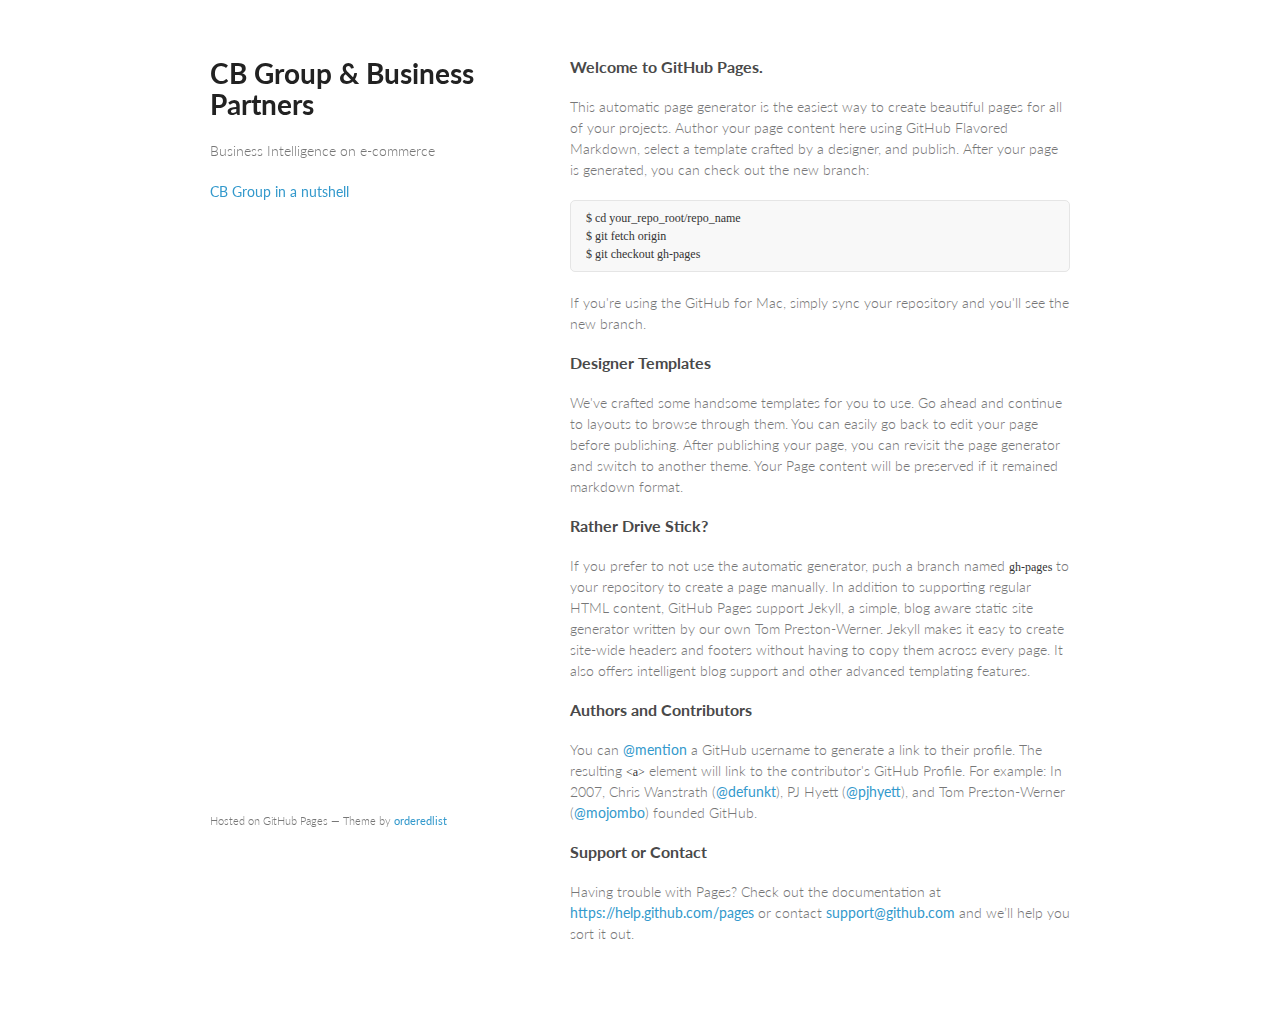
<file: index.html>
<!doctype html>
<html>
  <head>
    <meta charset="utf-8">
    <meta http-equiv="X-UA-Compatible" content="chrome=1">
    <title>Charlesberthillon.GitHub.io by charlesberthillon</title>

    <link rel="stylesheet" href="stylesheets/styles.css">
    <link rel="stylesheet" href="stylesheets/github-light.css">
    <meta name="viewport" content="width=device-width, initial-scale=1, user-scalable=no">
    <!--[if lt IE 9]>
    <script src="//html5shiv.googlecode.com/svn/trunk/html5.js"></script>
    <![endif]-->
  </head>
  <body>
    <div class="wrapper">
      <header>
        <h1>CB Group & Business Partners</h1>
        <p>Business Intelligence on e-commerce </p>


        <p class="view"><a href="http://cbg-bp.com">CB Group in a nutshell</a></p>

      </header>
      <section>
        <h3>
<a id="welcome-to-github-pages" class="anchor" href="#welcome-to-github-pages" aria-hidden="true"><span class="octicon octicon-link"></span></a>Welcome to GitHub Pages.</h3>

<p>This automatic page generator is the easiest way to create beautiful pages for all of your projects. Author your page content here using GitHub Flavored Markdown, select a template crafted by a designer, and publish. After your page is generated, you can check out the new branch:</p>

<pre><code>$ cd your_repo_root/repo_name
$ git fetch origin
$ git checkout gh-pages
</code></pre>

<p>If you're using the GitHub for Mac, simply sync your repository and you'll see the new branch.</p>

<h3>
<a id="designer-templates" class="anchor" href="#designer-templates" aria-hidden="true"><span class="octicon octicon-link"></span></a>Designer Templates</h3>

<p>We've crafted some handsome templates for you to use. Go ahead and continue to layouts to browse through them. You can easily go back to edit your page before publishing. After publishing your page, you can revisit the page generator and switch to another theme. Your Page content will be preserved if it remained markdown format.</p>

<h3>
<a id="rather-drive-stick" class="anchor" href="#rather-drive-stick" aria-hidden="true"><span class="octicon octicon-link"></span></a>Rather Drive Stick?</h3>

<p>If you prefer to not use the automatic generator, push a branch named <code>gh-pages</code> to your repository to create a page manually. In addition to supporting regular HTML content, GitHub Pages support Jekyll, a simple, blog aware static site generator written by our own Tom Preston-Werner. Jekyll makes it easy to create site-wide headers and footers without having to copy them across every page. It also offers intelligent blog support and other advanced templating features.</p>

<h3>
<a id="authors-and-contributors" class="anchor" href="#authors-and-contributors" aria-hidden="true"><span class="octicon octicon-link"></span></a>Authors and Contributors</h3>

<p>You can <a href="https://github.com/blog/821" class="user-mention">@mention</a> a GitHub username to generate a link to their profile. The resulting <code>&lt;a&gt;</code> element will link to the contributor's GitHub Profile. For example: In 2007, Chris Wanstrath (<a href="https://github.com/defunkt" class="user-mention">@defunkt</a>), PJ Hyett (<a href="https://github.com/pjhyett" class="user-mention">@pjhyett</a>), and Tom Preston-Werner (<a href="https://github.com/mojombo" class="user-mention">@mojombo</a>) founded GitHub.</p>

<h3>
<a id="support-or-contact" class="anchor" href="#support-or-contact" aria-hidden="true"><span class="octicon octicon-link"></span></a>Support or Contact</h3>

<p>Having trouble with Pages? Check out the documentation at <a href="https://help.github.com/pages">https://help.github.com/pages</a> or contact <a href="mailto:support@github.com">support@github.com</a> and we’ll help you sort it out.</p>
      </section>
      <footer>
        <p><small>Hosted on GitHub Pages &mdash; Theme by <a href="https://github.com/orderedlist">orderedlist</a></small></p>
      </footer>
    </div>
    <script src="javascripts/scale.fix.js"></script>
    
  </body>
</html>
</file>
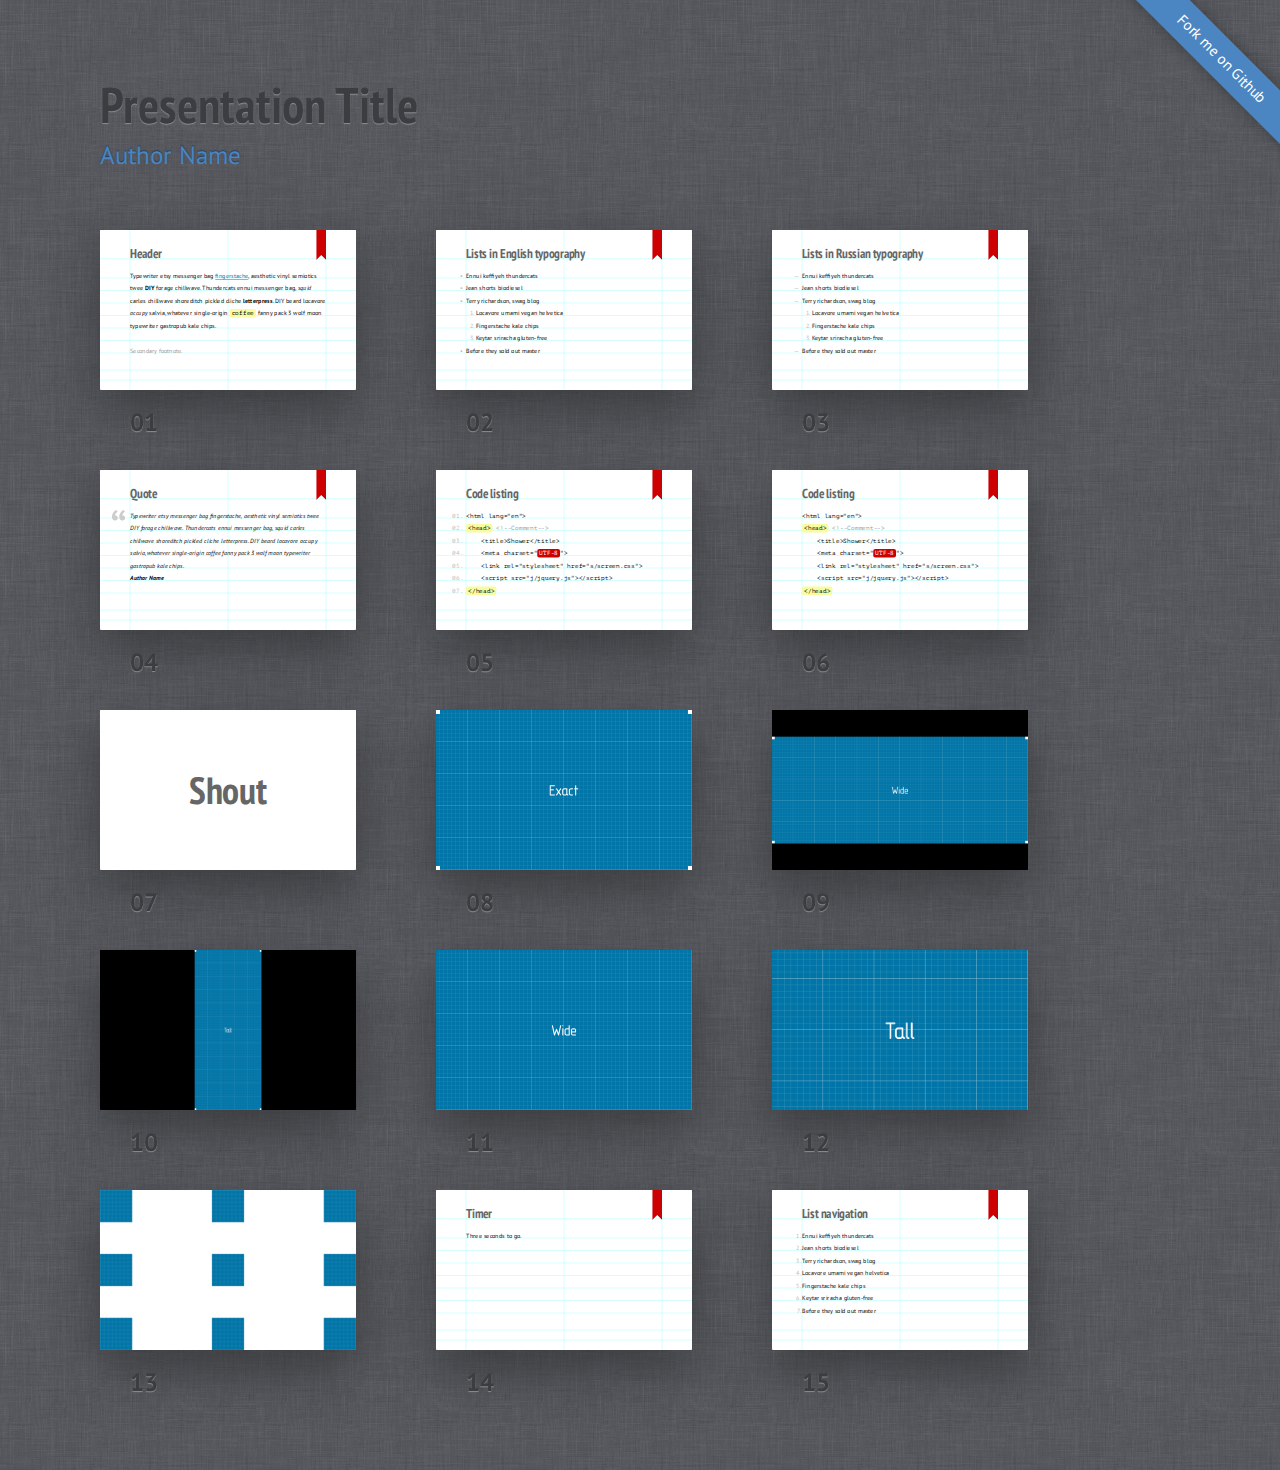
<file: first_deck/libraries/frameworks/shower/themes/ribbon/index.html>
<!DOCTYPE html>
<html lang="en">
<head>
	<title>Ribbon theme for Shower</title>
	<meta charset="utf-8">
	<meta name="viewport" content="width=792, user-scalable=no">
	<link rel="stylesheet" href="styles/screen.css">
	<link rel="stylesheet" href="styles/print.css" media="print">
</head>
<body class="list debug">
	<!--
		Debug class on <body> enables
		cyan grid on slides
		-->
	<header class="caption">
		<h1>Presentation Title</h1>
		<p><a href="">Author Name</a></p>
	</header>
	<section class="slide"><div>
		<h2>Header</h2>
		<p>Typewriter etsy messenger bag <a href="">fingerstache</a>, aesthetic vinyl semiotics twee <strong>DIY</strong> forage chillwave. Thundercats ennui messenger bag, <em>squid</em> carles chillwave shoreditch pickled cliche <b>letterpress</b>. DIY beard locavore <i>occupy</i> salvia, whatever single-origin <code>coffee</code> fanny pack 3 wolf moon typewriter gastropub kale chips.</p>
		<p class="note">Secondary footnote.</p>
		<footer>
			Typewriter etsy messenger bag fingerstache.
		</footer>
	</div></section>
	<section class="slide"><div>
		<h2>Lists in English typography</h2>
		<ul>
			<li>Ennui keffiyeh thundercats</li>
			<li>Jean shorts biodiesel</li>
			<li>Terry richardson, swag blog
				<ol>
					<li>Locavore umami vegan helvetica</li>
					<li>Fingerstache kale chips</li>
					<li>Keytar sriracha gluten-free</li>
				</ol>
			</li>
			<li>Before they sold out master</li>
		</ul>
		<footer>
			Typewriter etsy messenger bag fingerstache, aesthetic vinyl semiotics twee DIY forage chillwave. Thundercats ennui messenger bag.
		</footer>
	</div></section>
	<section class="slide" lang="ru"><div>
		<h2>Lists in Russian typography</h2>
		<ul>
			<li>Ennui keffiyeh thundercats</li>
			<li>Jean shorts biodiesel</li>
			<li>Terry richardson, swag blog
				<ol>
					<li>Locavore umami vegan helvetica</li>
					<li>Fingerstache kale chips</li>
					<li>Keytar sriracha gluten-free</li>
				</ol>
			</li>
			<li>Before they sold out master</li>
		</ul>
	</div></section>
	<section class="slide"><div>
		<h2>Quote</h2>
		<figure>
			<blockquote>
				<p>Typewriter etsy messenger bag fingerstache, aesthetic vinyl semiotics twee DIY forage chillwave. Thundercats ennui messenger bag, squid carles chillwave shoreditch pickled cliche letterpress. DIY beard locavore occupy salvia, whatever single-origin coffee fanny pack 3 wolf moon typewriter gastropub kale chips.</p>
			</blockquote>
			<figcaption>Author Name</figcaption>
		</figure>
	</div></section>
	<section class="slide"><div>
		<h2>Code listing</h2>
		<pre>
			<code>&lt;html lang="en"&gt;</code>
			<code><mark>&lt;head&gt;</mark> <mark class="comment">&lt;!--Comment--&gt;</mark></code>
			<code>    &lt;title&gt;Shower&lt;/title&gt;</code>
			<code>    &lt;meta charset="<mark class="important">UTF-8</mark>"&gt;</code>
			<code>    &lt;link rel="stylesheet" href="s/screen.css"&gt;</code>
			<code>    &lt;script src="j/jquery.js"&gt;&lt;/script&gt;</code>
			<code><mark>&lt;/head&gt;</mark></code>
		</pre>
	</div></section>
	<section class="slide"><div>
		<h2>Code listing</h2>
		<pre><code>&lt;html lang="en"&gt;
<mark>&lt;head&gt;</mark> <mark class="comment">&lt;!--Comment--&gt;</mark>
    &lt;title&gt;Shower&lt;/title&gt;
    &lt;meta charset="<mark class="important">UTF-8</mark>"&gt;
    &lt;link rel="stylesheet" href="s/screen.css"&gt;
    &lt;script src="j/jquery.js"&gt;&lt;/script&gt;
<mark>&lt;/head&gt;</mark></code></pre>
	</div></section>
	<section class="slide shout"><div>
		<h2>Shout</h2>
	</div></section>
	<section class="slide cover"><div>
		<img src="pictures/exact.png" alt="">
	</div></section>
	<section class="slide cover w"><div>
		<img src="pictures/wide.png" alt="">
	</div></section>
	<section class="slide cover h"><div>
		<img src="pictures/tall.png" alt="">
		<footer>
			Typewriter etsy messenger bag fingerstache, aesthetic vinyl semiotics twee DIY forage chillwave. Thundercats ennui messenger bag.
		</footer>
	</div></section>
	<section class="slide cover h"><div>
		<img src="pictures/wide.png" alt="">
	</div></section>
	<section class="slide cover w"><div>
		<img src="pictures/tall.png" alt="">
	</div></section>
	<section class="slide shout"><div>
		<img src="pictures/square.png" alt="" class="place t l">
		<img src="pictures/square.png" alt="" class="place t">
		<img src="pictures/square.png" alt="" class="place t r">
		<img src="pictures/square.png" alt="" class="place l">
		<img src="pictures/square.png" alt="" class="place m">
		<img src="pictures/square.png" alt="" class="place r">
		<img src="pictures/square.png" alt="" class="place b l">
		<img src="pictures/square.png" alt="" class="place b">
		<img src="pictures/square.png" alt="" class="place b r">
	</div></section>
	<section class="slide" data-timing="00:03"><div>
		<h2>Timer</h2>
		<p>Three seconds to go.</p>
	</div></section>
	<section class="slide"><div>
		<h2>List navigation</h2>
		<ol>
			<li>Ennui keffiyeh thundercats</li>
			<li class="next">Jean shorts biodiesel</li>
			<li class="next">Terry richardson, swag blog</li>
			<li class="next">Locavore umami vegan helvetica</li>
			<li class="next">Fingerstache kale chips</li>
			<li class="next">Keytar sriracha gluten-free</li>
			<li class="next">Before they sold out master</li>
		</ol>
	</div></section>
	<p class="badge"><a href="https://github.com/shower/shower">Fork me on Github</a></p>
	<!--
		To hide progress bar from entire presentation
		just remove “progress” element.
		-->
	<div class="progress"><div></div></div>
	<script src="../../shower.js"></script>
	<!-- Copyright © 2010–2013 Vadim Makeev — pepelsbey.net -->
</body>
</html>
</file>
<file: stylesheets/styles.css>
@import url(https://fonts.googleapis.com/css?family=Lato:300italic,700italic,300,700);

body {
  padding:50px;
  font:14px/1.5 Lato, "Helvetica Neue", Helvetica, Arial, sans-serif;
  color:#777;
  font-weight:300;
}

h1, h2, h3, h4, h5, h6 {
  color:#222;
  margin:0 0 20px;
}

p, ul, ol, table, pre, dl {
  margin:0 0 20px;
}

h1, h2, h3 {
  line-height:1.1;
}

h1 {
  font-size:28px;
}

h2 {
  color:#393939;
}

h3, h4, h5, h6 {
  color:#494949;
}

a {
  color:#39c;
  font-weight:400;
  text-decoration:none;
}

a small {
  font-size:11px;
  color:#777;
  margin-top:-0.6em;
  display:block;
}

.wrapper {
  width:860px;
  margin:0 auto;
}

blockquote {
  border-left:1px solid #e5e5e5;
  margin:0;
  padding:0 0 0 20px;
  font-style:italic;
}

code, pre {
  font-family:Monaco, Bitstream Vera Sans Mono, Lucida Console, Terminal;
  color:#333;
  font-size:12px;
}

pre {
  padding:8px 15px;
  background: #f8f8f8;
  border-radius:5px;
  border:1px solid #e5e5e5;
  overflow-x: auto;
}

table {
  width:100%;
  border-collapse:collapse;
}

th, td {
  text-align:left;
  padding:5px 10px;
  border-bottom:1px solid #e5e5e5;
}

dt {
  color:#444;
  font-weight:700;
}

th {
  color:#444;
}

img {
  max-width:100%;
}

header {
  width:270px;
  float:left;
  position:fixed;
}

header ul {
  list-style:none;
  height:40px;

  padding:0;

  background: #eee;
  background: -moz-linear-gradient(top, #f8f8f8 0%, #dddddd 100%);
  background: -webkit-gradient(linear, left top, left bottom, color-stop(0%,#f8f8f8), color-stop(100%,#dddddd));
  background: -webkit-linear-gradient(top, #f8f8f8 0%,#dddddd 100%);
  background: -o-linear-gradient(top, #f8f8f8 0%,#dddddd 100%);
  background: -ms-linear-gradient(top, #f8f8f8 0%,#dddddd 100%);
  background: linear-gradient(top, #f8f8f8 0%,#dddddd 100%);

  border-radius:5px;
  border:1px solid #d2d2d2;
  box-shadow:inset #fff 0 1px 0, inset rgba(0,0,0,0.03) 0 -1px 0;
  width:270px;
}

header li {
  width:89px;
  float:left;
  border-right:1px solid #d2d2d2;
  height:40px;
}

header ul a {
  line-height:1;
  font-size:11px;
  color:#999;
  display:block;
  text-align:center;
  padding-top:6px;
  height:40px;
}

strong {
  color:#222;
  font-weight:700;
}

header ul li + li {
  width:88px;
  border-left:1px solid #fff;
}

header ul li + li + li {
  border-right:none;
  width:89px;
}

header ul a strong {
  font-size:14px;
  display:block;
  color:#222;
}

section {
  width:500px;
  float:right;
  padding-bottom:50px;
}

small {
  font-size:11px;
}

hr {
  border:0;
  background:#e5e5e5;
  height:1px;
  margin:0 0 20px;
}

footer {
  width:270px;
  float:left;
  position:fixed;
  bottom:50px;
}

@media print, screen and (max-width: 960px) {

  div.wrapper {
    width:auto;
    margin:0;
  }

  header, section, footer {
    float:none;
    position:static;
    width:auto;
  }

  header {
    padding-right:320px;
  }

  section {
    border:1px solid #e5e5e5;
    border-width:1px 0;
    padding:20px 0;
    margin:0 0 20px;
  }

  header a small {
    display:inline;
  }

  header ul {
    position:absolute;
    right:50px;
    top:52px;
  }
}

@media print, screen and (max-width: 720px) {
  body {
    word-wrap:break-word;
  }

  header {
    padding:0;
  }

  header ul, header p.view {
    position:static;
  }

  pre, code {
    word-wrap:normal;
  }
}

@media print, screen and (max-width: 480px) {
  body {
    padding:15px;
  }

  header ul {
    display:none;
  }
}

@media print {
  body {
    padding:0.4in;
    font-size:12pt;
    color:#444;
  }
}
</file>
<file: stylesheets/github-light.css>
/*
   Copyright 2014 GitHub Inc.

   Licensed under the Apache License, Version 2.0 (the "License");
   you may not use this file except in compliance with the License.
   You may obtain a copy of the License at

       http://www.apache.org/licenses/LICENSE-2.0

   Unless required by applicable law or agreed to in writing, software
   distributed under the License is distributed on an "AS IS" BASIS,
   WITHOUT WARRANTIES OR CONDITIONS OF ANY KIND, either express or implied.
   See the License for the specific language governing permissions and
   limitations under the License.

*/

.pl-c /* comment */ {
  color: #969896;
}

.pl-c1      /* constant, markup.raw, meta.diff.header, meta.module-reference, meta.property-name, support, support.constant, support.variable, variable.other.constant */,
.pl-s .pl-v /* string variable */ {
  color: #0086b3;
}

.pl-e  /* entity */,
.pl-en /* entity.name */ {
  color: #795da3;
}

.pl-s .pl-s1 /* string source */,
.pl-smi      /* storage.modifier.import, storage.modifier.package, storage.type.java, variable.other, variable.parameter.function */ {
  color: #333;
}

.pl-ent /* entity.name.tag */ {
  color: #63a35c;
}

.pl-k /* keyword, storage, storage.type */ {
  color: #a71d5d;
}

.pl-pds              /* punctuation.definition.string, string.regexp.character-class */,
.pl-s                /* string */,
.pl-s .pl-pse .pl-s1 /* string punctuation.section.embedded source */,
.pl-sr               /* string.regexp */,
.pl-sr .pl-cce       /* string.regexp constant.character.escape */,
.pl-sr .pl-sra       /* string.regexp string.regexp.arbitrary-repitition */,
.pl-sr .pl-sre       /* string.regexp source.ruby.embedded */ {
  color: #183691;
}

.pl-v /* variable */ {
  color: #ed6a43;
}

.pl-id /* invalid.deprecated */ {
  color: #b52a1d;
}

.pl-ii /* invalid.illegal */ {
  background-color: #b52a1d;
  color: #f8f8f8;
}

.pl-sr .pl-cce /* string.regexp constant.character.escape */ {
  color: #63a35c;
  font-weight: bold;
}

.pl-ml /* markup.list */ {
  color: #693a17;
}

.pl-mh        /* markup.heading */,
.pl-mh .pl-en /* markup.heading entity.name */,
.pl-ms        /* meta.separator */ {
  color: #1d3e81;
  font-weight: bold;
}

.pl-mq /* markup.quote */ {
  color: #008080;
}

.pl-mi /* markup.italic */ {
  color: #333;
  font-style: italic;
}

.pl-mb /* markup.bold */ {
  color: #333;
  font-weight: bold;
}

.pl-md /* markup.deleted, meta.diff.header.from-file */ {
  background-color: #ffecec;
  color: #bd2c00;
}

.pl-mi1 /* markup.inserted, meta.diff.header.to-file */ {
  background-color: #eaffea;
  color: #55a532;
}

.pl-mdr /* meta.diff.range */ {
  color: #795da3;
  font-weight: bold;
}

.pl-mo /* meta.output */ {
  color: #1d3e81;
}
</file>
<file: first_deck/libraries/frameworks/shower/themes/ribbon/styles/screen.css>
@font-face{font-family:'PT Sans';src:url(../fonts/PTSans.woff) format("woff")}@font-face{font-weight:bold;font-family:'PT Sans';src:url(../fonts/PTSans.Bold.woff) format("woff")}@font-face{font-style:italic;font-family:'PT Sans';src:url(../fonts/PTSans.Italic.woff) format("woff")}@font-face{font-style:italic;font-weight:bold;font-family:'PT Sans';src:url(../fonts/PTSans.Bold.Italic.woff) format("woff")}@font-face{font-family:'PT Sans Narrow';font-weight:bold;src:url(../fonts/PTSans.Narrow.Bold.woff) format("woff")}@font-face{font-family:'PT Mono';src:url(../fonts/PTMono.woff) format("woff")}html,body,div,span,applet,object,iframe,h1,h2,h3,h4,h5,h6,p,blockquote,pre,a,abbr,acronym,address,big,cite,code,del,dfn,em,img,ins,kbd,q,s,samp,small,strike,strong,sub,sup,tt,var,b,u,i,center,dl,dt,dd,ol,ul,li,fieldset,form,label,legend,table,caption,tbody,tfoot,thead,tr,th,td,article,aside,canvas,details,embed,figure,figcaption,footer,header,hgroup,menu,nav,output,ruby,section,summary,time,mark,audio,video{margin:0;padding:0;border:0;font-size:100%;font:inherit;vertical-align:baseline}article,aside,details,figcaption,figure,footer,header,hgroup,menu,nav,section{display:block}body{line-height:1}ol,ul{list-style:none}blockquote,q{quotes:none}blockquote:before,blockquote:after,q:before,q:after{content:'';content:none}table{border-collapse:collapse;border-spacing:0}body{counter-reset:slide;font:25px/2 "PT Sans",sans-serif}.slide{width:1024px;height:640px;background:#fff url(../images/ribbon.svg) 865px 0 no-repeat;color:#000;-webkit-text-size-adjust:none;-moz-text-size-adjust:none;-ms-text-size-adjust:none}.slide:after{position:absolute;counter-increment:slide;content:counter(slide, decimal-leading-zero);line-height:1}.debug .slide{background:url(../images/ribbon.svg) 865px 0 no-repeat,url(../images/grid-16x10.svg) no-repeat,#fff}.slide>div{position:absolute;top:0;left:0;overflow:hidden;padding:70px 120px 0;width:784px;height:570px}.slide h2{margin:0 0 37px;color:#666;font:bold 50px/1 "PT Sans Narrow",sans-serif}.slide p{margin:0 0 50px}.slide p.note{color:#999}.slide a{border-bottom:0.1em solid;color:#0174A7;text-decoration:none}.slide b,.slide strong{font-weight:bold}.slide i,.slide em{font-style:italic}.slide kbd,.slide code,.slide samp{padding:3px 8px;border-radius:8px;background:#FAFAA2;color:#000;-moz-tab-size:4;-o-tab-size:4;tab-size:4;line-height:1;font-family:"PT Mono",monospace}.slide blockquote{font-style:italic}.slide blockquote:before{position:absolute;margin:-16px 0 0 -80px;color:#CCC;font:200px/1 "PT Sans",sans-serif;content:'\201C'}.slide blockquote+figcaption{margin:-50px 0 40px;font-style:italic;font-weight:bold}.slide ol,.slide ul{margin:0 0 50px;counter-reset:list}.slide ol li,.slide ul li{text-indent:-2em}.slide ol li:before,.slide ul li:before{display:inline-block;width:2em;color:#BBB;text-align:right}.slide ol ol,.slide ol ul,.slide ul ol,.slide ul ul{margin:0 0 0 39px}.slide ul>li:before{content:'\2022\00A0\00A0'}.slide ul>li:lang(ru):before{content:'\2014\00A0\00A0'}.slide ol>li:before{counter-increment:list;content:counter(list) ".\00A0"}.slide pre{margin:0 0 49px;padding:1px 0 0;counter-reset:code;white-space:normal}.slide pre code{display:block;padding:0;background:none;white-space:pre;line-height:50px}.slide pre code:before{position:absolute;margin:0 0 0 -110px;width:100px;color:#BBB;text-align:right;counter-increment:code;content:counter(code, decimal-leading-zero) "."}.slide pre code:only-child:before{content:''}.slide pre mark{padding:3px 8px;border-radius:8px;background:#F7FCA0;color:#000;font-style:normal}.slide pre mark.important{background:#C00;color:#FFF;font-weight:normal}.slide pre mark.comment{padding:0;background:none;color:#999}.slide.cover{background:#000}.slide.cover img,.slide.cover svg,.slide.cover video,.slide.cover object,.slide.cover canvas{position:absolute;top:0;left:0;z-index:-1}.slide.cover.w img,.slide.cover.w svg,.slide.cover.w video,.slide.cover.w object,.slide.cover.w canvas{top:50%;width:100%;-webkit-transform:translateY(-50%);-moz-transform:translateY(-50%);-ms-transform:translateY(-50%);-o-transform:translateY(-50%);transform:translateY(-50%)}.slide.cover.h img,.slide.cover.h svg,.slide.cover.h video,.slide.cover.h object,.slide.cover.h canvas{left:50%;height:100%;-webkit-transform:translateX(-50%);-moz-transform:translateX(-50%);-ms-transform:translateX(-50%);-o-transform:translateX(-50%);transform:translateX(-50%)}.slide.cover.w.h img,.slide.cover.w.h svg,.slide.cover.w.h video,.slide.cover.w.h object,.slide.cover.w.h canvas{top:0;left:0;-webkit-transform:none;-moz-transform:none;-ms-transform:none;-o-transform:none;transform:none}.slide.shout{background-image:none}.slide.shout h2{position:absolute;top:50%;left:0;width:100%;text-align:center;line-height:1;font-size:150px;-webkit-transform:translateY(-50%);-moz-transform:translateY(-50%);-ms-transform:translateY(-50%);-o-transform:translateY(-50%);transform:translateY(-50%)}.slide .place{position:absolute}.slide .place.t,.slide .place.m,.slide .place.b{left:50%;-webkit-transform:translateX(-50%);-moz-transform:translateX(-50%);-ms-transform:translateX(-50%);-o-transform:translateX(-50%);transform:translateX(-50%)}.slide .place.t{top:0}.slide .place.b{bottom:0}.slide .place.l,.slide .place.m,.slide .place.r{top:50%;-webkit-transform:translateY(-50%);-moz-transform:translateY(-50%);-ms-transform:translateY(-50%);-o-transform:translateY(-50%);transform:translateY(-50%)}.slide .place.l{left:0}.slide .place.m{-webkit-transform:translate(-50%, -50%);-moz-transform:translate(-50%, -50%);-ms-transform:translate(-50%, -50%);-o-transform:translate(-50%, -50%);transform:translate(-50%, -50%)}.slide .place.r{right:0;left:auto}.slide .place.t.l,.slide .place.t.r,.slide .place.b.r,.slide .place.b.l{-webkit-transform:none;-moz-transform:none;-ms-transform:none;-o-transform:none;transform:none}.slide .place.t.l,.slide .place.t.r{top:0}.slide .place.b.r,.slide .place.b.l{top:auto}.list{position:absolute;clip:rect(0, auto, auto, 0);padding:80px 0 40px 100px;background:#585a5e url(../images/linen.png)}@media (-webkit-min-device-pixel-ratio: 2), (min-resolution: 192dpi){.list{background-image:url(../images/linen@2x.png);background-size:50%}}.list:after{clear:both;display:block;content:''}.list .caption{margin:0 0 50px;color:#3C3D40;text-shadow:0 1px 1px #8d8e90}.list .caption h1{font:bold 50px/1 "PT Sans Narrow",sans-serif}.list .caption a{color:#4B86C2;text-shadow:0 -1px 1px #1f3f60;text-decoration:none}.list .caption a:hover{color:#5394D7}.list .badge{position:absolute;top:0;right:0;overflow:hidden;visibility:hidden;width:11em;height:11em;line-height:2.5;font-size:15px}.list .badge a{position:absolute;bottom:50%;right:-50%;left:-50%;visibility:visible;background:#4B86C2;box-shadow:0 0 1em rgba(0,0,0,0.3);color:#FFF;text-decoration:none;text-align:center;-webkit-transform-origin:50% 100%;-moz-transform-origin:50% 100%;-ms-transform-origin:50% 100%;-o-transform-origin:50% 100%;transform-origin:50% 100%;-webkit-transform:rotate(45deg) translateY(-1em);-moz-transform:rotate(45deg) translateY(-1em);-ms-transform:rotate(45deg) translateY(-1em);-o-transform:rotate(45deg) translateY(-1em);transform:rotate(45deg) translateY(-1em);-webkit-transition:background 0.3s linear;-moz-transition:background 0.3s linear;-o-transition:background 0.3s linear;transition:background 0.3s linear}.list .badge a:hover{background:#5394D7}.list .slide{position:relative;float:left;margin:0 -412px -220px 0;-webkit-transform-origin:0 0;-moz-transform-origin:0 0;-ms-transform-origin:0 0;-o-transform-origin:0 0;transform-origin:0 0;-webkit-transform:scale(0.5);-moz-transform:scale(0.5);-ms-transform:scale(0.5);-o-transform:scale(0.5);transform:scale(0.5)}@media (max-width: 1324px){.list .slide{margin:0 -688px -400px 0;-webkit-transform:scale(0.25);-moz-transform:scale(0.25);-ms-transform:scale(0.25);-o-transform:scale(0.25);transform:scale(0.25)}}.list .slide:before{position:absolute;top:0;left:0;z-index:-1;width:512px;height:320px;box-shadow:0 0 30px rgba(0,0,0,0.005),0 20px 50px rgba(42,43,45,0.6);border-radius:2px;content:'';-webkit-transform-origin:0 0;-moz-transform-origin:0 0;-ms-transform-origin:0 0;-o-transform-origin:0 0;transform-origin:0 0;-webkit-transform:scale(2);-moz-transform:scale(2);-ms-transform:scale(2);-o-transform:scale(2);transform:scale(2)}@media (max-width: 1324px){.list .slide:before{width:256px;height:160px;-webkit-transform:scale(4);-moz-transform:scale(4);-ms-transform:scale(4);-o-transform:scale(4);transform:scale(4)}}.list .slide:after{bottom:-80px;left:120px;color:#3C3D40;text-shadow:0 1px 1px #8d8e90;font-weight:bold;-webkit-transform-origin:0 0;-moz-transform-origin:0 0;-ms-transform-origin:0 0;-o-transform-origin:0 0;transform-origin:0 0;-webkit-transform:scale(2);-moz-transform:scale(2);-ms-transform:scale(2);-o-transform:scale(2);transform:scale(2)}@media (max-width: 1324px){.list .slide:after{bottom:-104px;-webkit-transform:scale(4);-moz-transform:scale(4);-ms-transform:scale(4);-o-transform:scale(4);transform:scale(4)}}.list .slide:hover:before{box-shadow:0 0 0 10px rgba(42,43,45,0.3),0 20px 50px rgba(42,43,45,0.6)}.list .slide:target:before{box-shadow:0 0 0 1px #305f8d,0 0 0 10px #3c7cbd,0 20px 50px rgba(42,43,45,0.6)}@media (max-width: 1324px){.list .slide:target:before{box-shadow:0 0 0 1px #305f8d,0 0 0 10px #3c7cbd,0 20px 50px rgba(42,43,45,0.6)}}.list .slide:target:after{text-shadow:0 1px 1px rgba(42,43,45,0.6);color:#4B86C2}.list .slide>div:before{position:absolute;top:0;right:0;bottom:0;left:0;z-index:2;content:''}.list .slide footer{position:absolute;left:0;right:0;bottom:-500px;z-index:1;padding:20px 120px;background:#FAFAA2;box-shadow:0 0 0 2px rgba(0,0,0,0.05) inset;-webkit-transition:bottom 0.4s;-moz-transition:bottom 0.4s;-o-transition:bottom 0.4s;transition:bottom 0.4s}.list .slide:hover footer{bottom:0}.full{position:absolute;top:50%;left:50%;overflow:hidden;margin:-320px 0 0 -512px;width:1024px;height:640px;background:#000}.full .caption,.full .badge{display:none}.full .slide{position:absolute;top:0;left:0;clip:rect(0, 0, 0, 0)}.full .slide:after{left:120px;bottom:81px;color:#CCC;line-height:18px;font-size:25px}.full .slide:target{clip:rect(0, auto, auto, 0)}.full .slide.cover,.full .slide.shout{z-index:1}.full .slide.cover:after,.full .slide.shout:after{content:''}.full .slide footer{display:none}.full li.next{display:none}.full li.next.active{display:block}.full .progress{position:absolute;right:118px;bottom:40px;left:118px}.full .progress div{width:0;height:10px;box-shadow:0 0 0 1px rgba(255,255,255,0.4);border-radius:5px;background:rgba(177,177,177,0.4);-webkit-transition:width 0.2s linear;-moz-transition:width 0.2s linear;-o-transition:width 0.2s linear;transition:width 0.2s linear}
</file>
<file: first_deck/libraries/frameworks/shower/themes/ribbon/styles/print.css>
@page{margin:0;size:1024px 640px}.list{padding:0;background:none}.list *{-webkit-print-color-adjust:exact}.list .caption,.list .badge{display:none}.list .slide{float:none;margin:0;-webkit-transform:none;-moz-transform:none;-ms-transform:none;-o-transform:none;transform:none}.list .slide:before{display:none}.list .slide:after,.list .slide:target:after{bottom:80px;color:#CCC;text-shadow:none;line-height:18px;font-weight:normal;-webkit-transform:none;-moz-transform:none;-ms-transform:none;-o-transform:none;transform:none}.list .slide footer{display:none}.list .slide.cover,.list .slide.shout{z-index:1}.list .slide.cover:after,.list .slide.shout:after{content:''}.list .slide.cover{background:#000}
</file>
